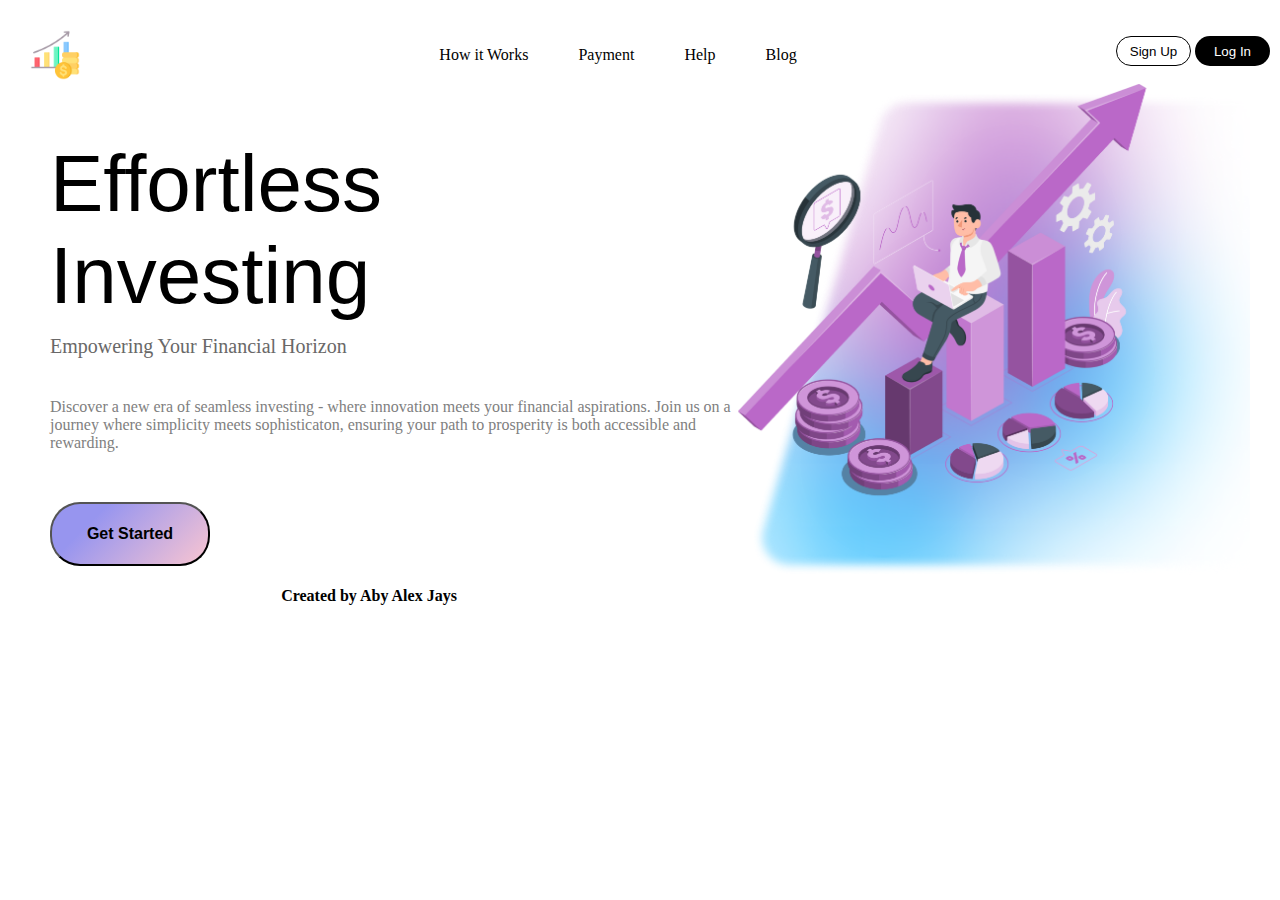
<file: index.html>
<!DOCTYPE html>
<html lang="en">
<head>
    <meta charset="UTF-8">
    <meta name="viewport" content="width=device-width, initial-scale=1.0">
    <title>Investing</title>
    <link rel="icon" type="image/x-icon" href="Images/revenue.png">
    <link rel="stylesheet" href="CSS/main.css">
</head>
<body>
    <nav>
        <div style="float: left;">
            <img id="logoimg" src="Images/revenue.png" alt="">
        </div>

        <div>
            <ul>
               <a href="#howitworks"><li>How it Works</li></a> 
                <a href="#payment"><li>Payment</li></a>
                <a href="#help"><li>Help</li></a>
                <a href="#blog"><li>Blog</li></a>
            </ul>
        </div>
        
        <div style="margin-top: 6px;">
            <button id="signinbtn" onclick="location.href='HTML/signup.html'">Sign Up</button>
            <button id="loginbtn" onclick="location.href='HTML/login.html'">Log In</button>
        </div>
    </nav>

    <div class="mainimg">
        <img src="Images/Effortless Investing.png" alt="">
    </div>

    <div class="mainsec">
        <h1 id="h1title">Effortless<br>Investing</h1> 
        <h4>Empowering Your Financial Horizon</h4>

        <p>Discover a new era of seamless investing - where innovation 
            meets your financial aspirations. Join us on a journey where
            simplicity meets sophisticaton, ensuring your path to
            prosperity is both accessible and rewarding.
        </p>

        <div class="mainbutton">
            <button type="submit" onclick="location.href='HTML/login.html'">Get Started</button>
        </div> 
    </div>

    <div>
        <center> <h4>Created by Aby Alex Jays</h4></center>
    </div>

</body>
</html>
</file>
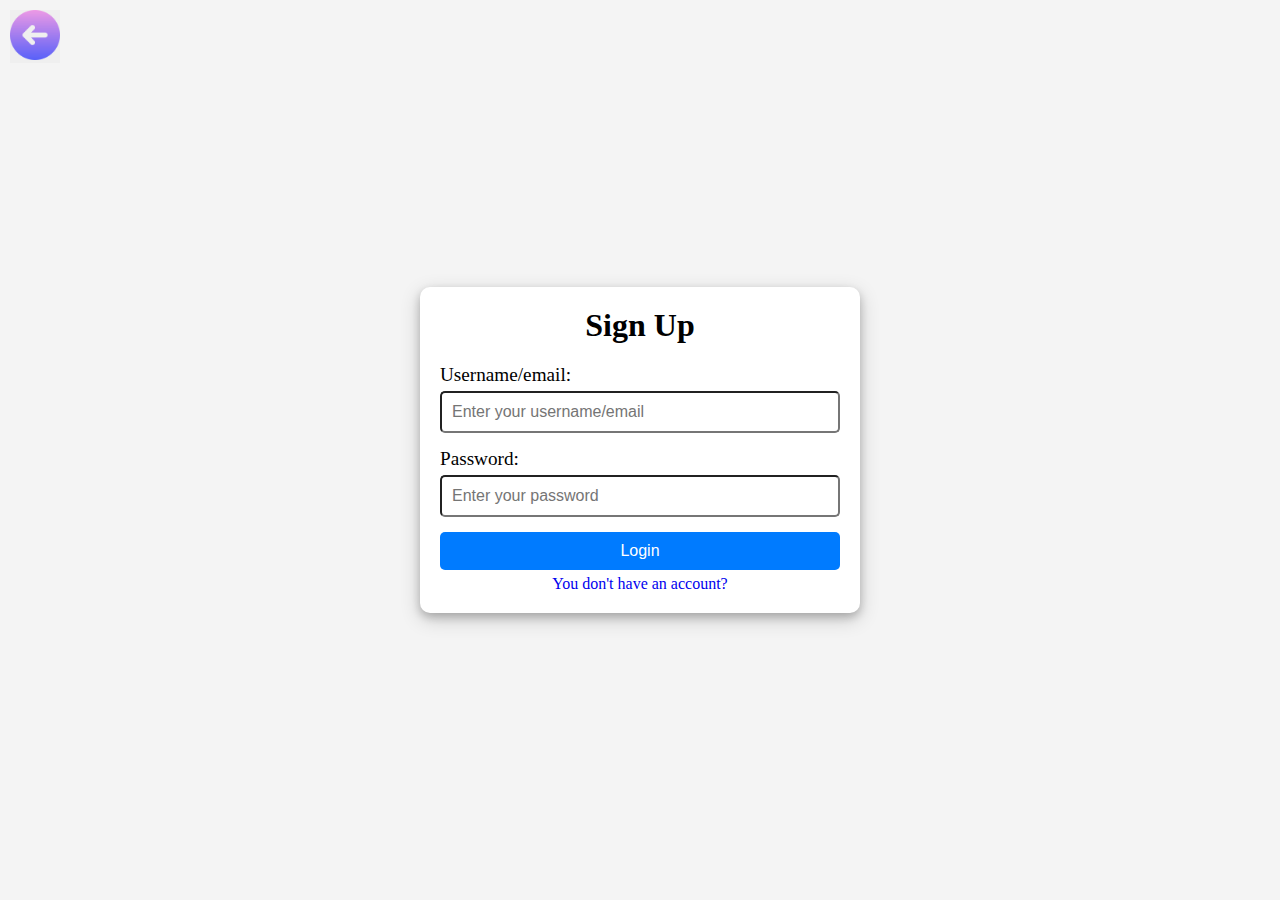
<file: HTML/login.html>
<!DOCTYPE html>
<html lang="en">
<head>
    <meta charset="UTF-8">
    <meta name="viewport" content="width=device-width, initial-scale=1.0">
    <title>Login Page</title>
    <link rel="icon" type="image/x-icon" href="../Images/revenue.png">
    <link rel="stylesheet" href="../CSS/signin_login.css">
</head>
<body>
    <button class="backbutton" onclick="location.href='../index.html'">
        <img src="../Images/left-arrow.png" alt="">
    </button>

    <div class="container">
        <h1>Sign Up</h1>
        <form action="#">
            <label for="username">Username/email:</label>
            <input type="text" type="email" placeholder="Enter your username/email" name="username" required>

            <label for="username">Password:</label>
            <input type="password" placeholder="Enter your password" name="password" required>
            

            <button type="submit" onclick="location.href='main.html'" name="">Login</button>

            <a href="signup.html">You don't have an account?</a>
        </form>
    </div>
    
</body>
</html>
</file>
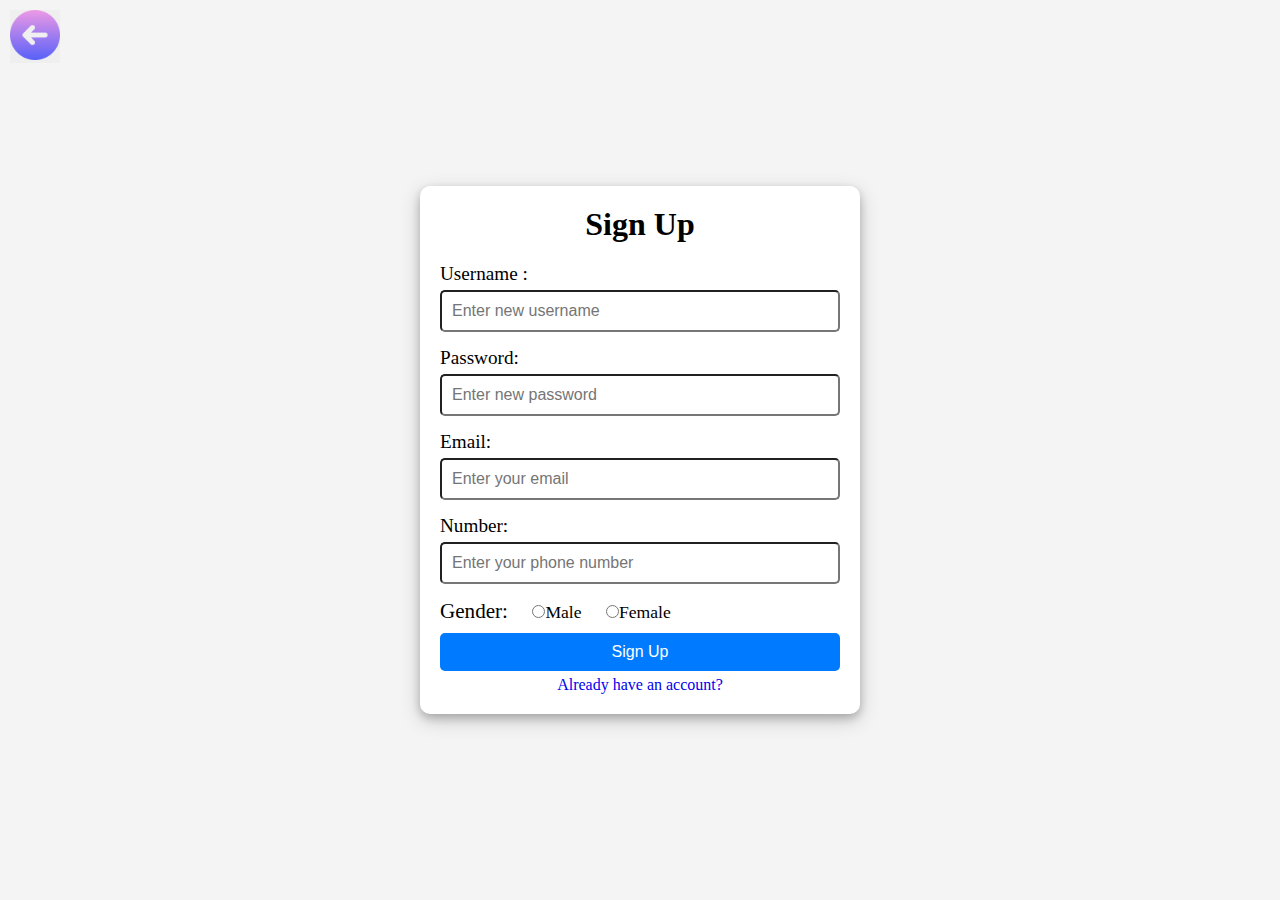
<file: HTML/signup.html>
<!DOCTYPE html>
<html lang="en">
<head>
    <meta charset="UTF-8">
    <meta name="viewport" content="width=device-width, initial-scale=1.0">
    <title>Signup Page</title>
    <link rel="icon" type="image/x-icon" href="../Images/revenue.png">
    <link rel="stylesheet" href="../CSS/signin_login.css">
</head>
<body>
    <button class="backbutton" onclick="location.href='../index.html'">
        <img src="../Images/left-arrow.png" alt="">
    </button>

    <div class="container">
        <h1>Sign Up</h1>
        <form action="#">
            <label for="username">Username :</label>
            <input type="text" placeholder="Enter new username" name="username" required>

            <label for="username">Password:</label>
            <input type="password" placeholder="Enter new password" name="password" required>

            <label for="username">Email:</label>
            <input type="password" placeholder="Enter your email" name="password" required>

            <label for="username">Number:</label>
            <input type="password" placeholder="Enter your phone number" name="password" required>

            <div class="gender">
                <label for="gender">Gender:</label>
                <input type="radio" name="gender">Male
                <input type="radio" name="gender">Female
            </div>
            

            <button type="submit" onclick="location.href='main.html'">Sign Up</button>

            <a href="login.html">Already have an account?</a>
        </form>
    </div>
    
</body>
</html>
</file>
<file: CSS/main.css>
body{
    padding: 0;
    margin: 0;
    overflow-x: hidden;
}

nav{
    display: flex;
    justify-content: space-between;
    margin-left: 30px;
    margin-right: 10px;
    margin-top: 30px;
}

nav ul {
    display: flex;
    gap: 50px;
    list-style: none;
   
}

nav li{
    text-decoration: none;
    color: black;
}

nav a{
    text-decoration: none;
}

#logoimg {
    width: 50px;   
    height: 50px; 
}

#signinbtn{
    border-radius: 30px;
    border: 1px solid black;
    width: 75px;
    height: 30px;
    background-color: white;
    cursor: pointer;
}

#signinbtn:hover{
    background-color: rgb(224, 215, 215);
}

#loginbtn{
    border-radius: 30px;
    border: 0;
    width: 75px;
    height: 30px;
    background-color: black;
    color: white;
    cursor: pointer;
}

#loginbtn:hover{
    background-color: rgb(58, 55, 55);
}

#h1title{
    font-family: Arial, sans-serif;
    font-size: 5em;
    font-weight: normal;
}

.mainsec{

    margin-left: 50px;

}
.mainsec h4{
    font-size: 20px;
    margin-top: -40px;
    color:rgb(105, 104, 104);
    font-weight: normal;
}

.mainsec p{
    margin-top: 40px;
    color:gray;
}

.mainimg img{
    max-width: 100%;
    height: auto;
    
}

.mainimg{
    max-width: 40%;
    margin-right: 30px;
    float: right;
}

.mainbutton{
    margin-top: 50px;
}

.mainbutton button{
    font-weight: bold;
    font-size: 1em;
    width: 10em;
    height: 4em;
    border-radius: 30px;
    cursor: pointer;
    background-image: linear-gradient(315deg, #f9c5d1 0%, #9795ef 74%);
}

.mainbutton button:hover{
    background: #f9c5d1;

}
</file>
<file: CSS/signin_login.css>
* {
    margin: 0;
    padding: 0;
}

body {
    display: flex;
    justify-content: center;
    align-items: center;
    min-height: 100vh;
    background-color: #f4f4f4;
}

.container {
    background-color: white;
    color: black;
    width: 400px;
    padding: 20px;
    border-radius: 10px;
    box-shadow: 0 4px 8px 0 rgba(0, 0, 0, 0.2), 0 6px 20px 0 rgba(0, 0, 0, 0.19);
}

.container h1 {
    text-align: center;
    margin-bottom: 20px;
}

.container form {
    display: flex;
    flex-direction: column;
}

.container form input {
    margin-bottom: 15px;
    padding: 10px;
    font-size: 16px;
    border: 1 solid black;
    border-radius: 5px;
}

.container form label {
    margin-bottom: 5px;
    font-size:1.2em;
}


.container form button {
    padding: 10px;
    font-size: 16px;
    color: white;
    background-color: #007bff;
    border: none;
    border-radius: 5px;
    cursor: pointer;
    transition: background-color 0.3s;
}

.container form button:hover {
    background-color: #0056b3;
}

.gender input{
    margin-left: 20px;
}

.gender{
    font-size:1.1em;
}

a{
    display: flex;
    justify-content: center;
    margin-top: 5px;
    text-decoration: none;
}

a:hover{
    text-decoration: underline;
}

.backbutton {
    position: absolute;
    top: 10px; 
    left: 10px; 
    border: none;
    cursor: pointer;
}

.backbutton img {
    width: 50px;
    height: 50px;
}
</file>
